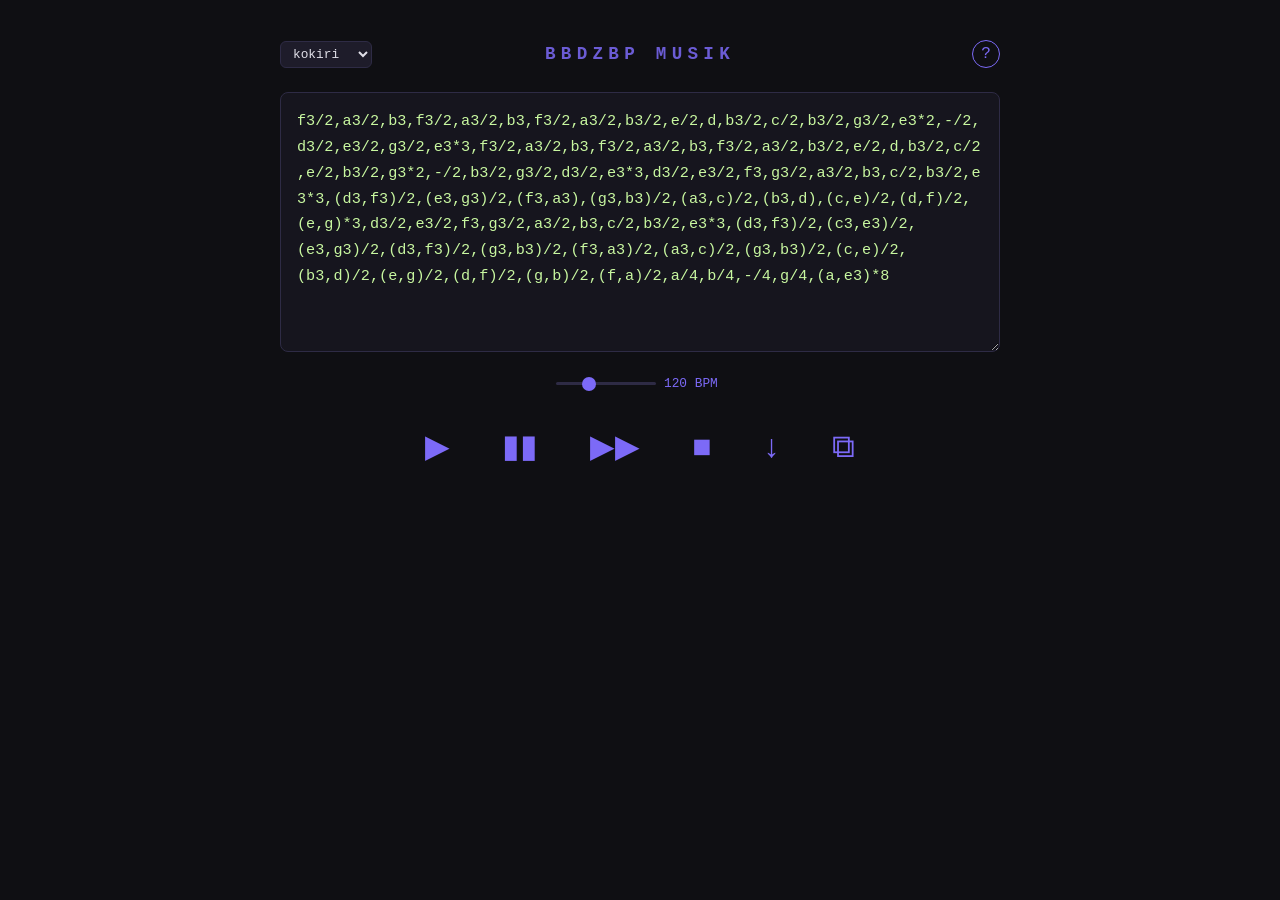
<file: index.html>
<html>
<head>
  <title>bbdzbp musik</title>
  <link rel="icon" href="data:image/svg+xml,<svg xmlns='http://www.w3.org/2000/svg' viewBox='0 0 100 100'><circle cx='50' cy='50' r='40' fill='%237c6af7' filter='url(%23g)'/><defs><filter id='g'><feGaussianBlur stdDeviation='8' result='b'/><feMerge><feMergeNode in='b'/><feMergeNode in='SourceGraphic'/></feMerge></filter></defs></svg>">
  <script src="./js/partitions.js"></script>
  <script src="./js/bbdzbpmsc.js"></script>
  <link rel="stylesheet" href="./css/index.css">
  <meta name="viewport" content="width=device-width, initial-scale=1">
</head>
<body>
  <div class="header">
    <select id="partition-select"></select>
    <h1>bbdzbp musik</h1>
    <a href="./manuel.html">?</a>
  </div>
  <textarea id="partition"></textarea>
  <pre id="partition-display" onclick="stop();"></pre>
  <div class="tempo">
    <input type="range" id="tempo" min="40" max="300" value="120">
    <span id="tempo-label">120 BPM</span>
  </div>
  <div class="controls">
    <button onclick="start();" title="start">&#9654;</button>
    <button onclick="pause();" title="pause">&#9646;&#9646;</button>
    <button onclick="resume();" title="resume">&#9654;&#9654;</button>
    <button onclick="stop();" title="stop">&#9632;</button>
    <button onclick="downloadPartition();" title="télécharger">&#8595;</button>
    <button onclick="sharePartition();" title="partager">&#10697;</button>
  </div>
  <div id="beat-dot"></div>
  <div id="toast"></div>
</body>
<script src="./js/index.js"></script>
</html>
</file>
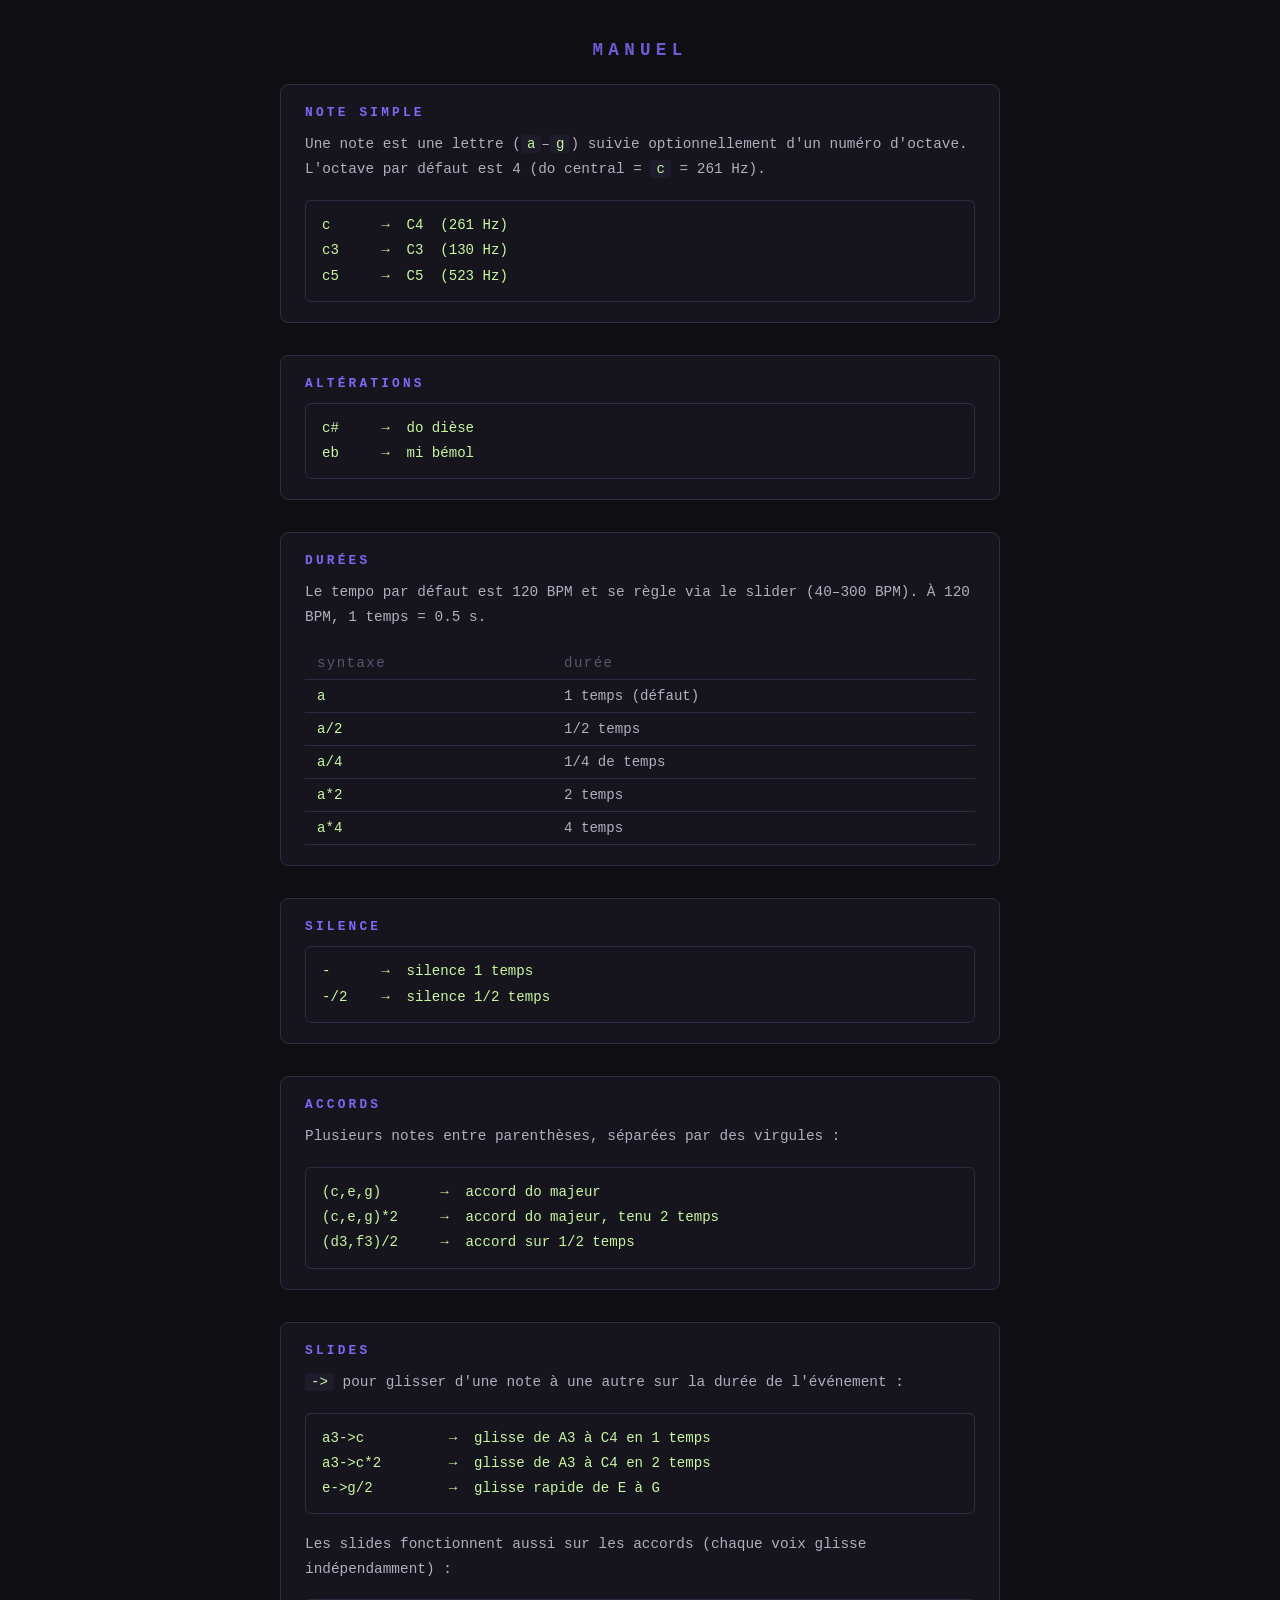
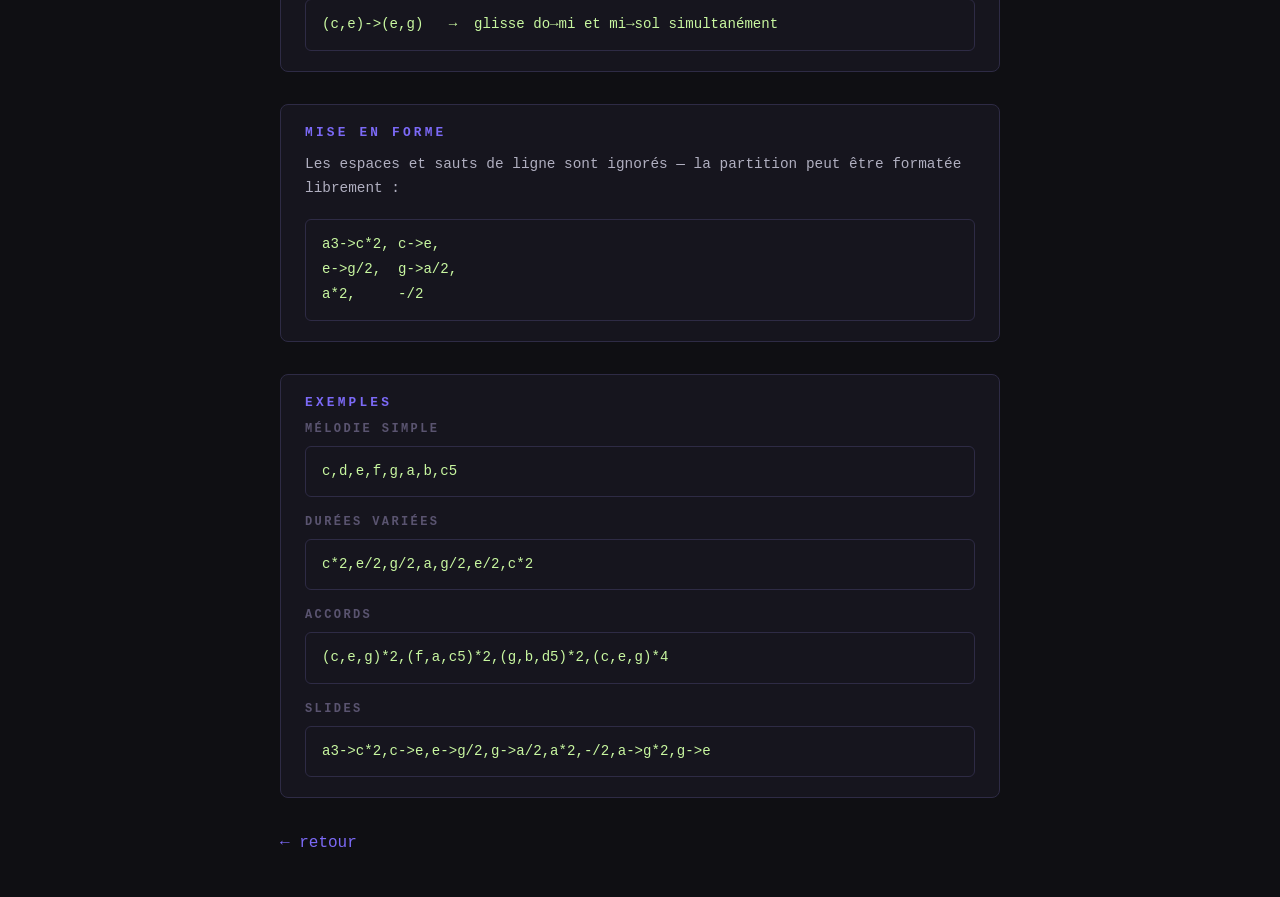
<file: manuel.html>
<html>
<head>
  <title>manuel — bbdzbp musik</title>
  <link rel="stylesheet" href="./css/index.css">
  <link rel="stylesheet" href="./css/manuel.css">
</head>
<body>
  <h1>manuel</h1>
  <div class="content">

    <div class="block">
      <h2>Note simple</h2>
      <p>Une note est une lettre (<code>a</code>–<code>g</code>) suivie optionnellement d'un numéro d'octave. L'octave par défaut est 4 (do central = <code>c</code> = 261 Hz).</p>
      <br>
      <div class="code-block">c      →  C4  (261 Hz)
c3     →  C3  (130 Hz)
c5     →  C5  (523 Hz)</div>
    </div>

    <div class="block">
      <h2>Altérations</h2>
      <div class="code-block">c#     →  do dièse
eb     →  mi bémol</div>
    </div>

    <div class="block">
      <h2>Durées</h2>
      <p>Le tempo par défaut est 120 BPM et se règle via le slider (40–300 BPM). À 120 BPM, 1 temps = 0.5 s.</p>
      <br>
      <table>
        <tr><th>syntaxe</th><th>durée</th></tr>
        <tr><td>a</td><td>1 temps (défaut)</td></tr>
        <tr><td>a/2</td><td>1/2 temps</td></tr>
        <tr><td>a/4</td><td>1/4 de temps</td></tr>
        <tr><td>a*2</td><td>2 temps</td></tr>
        <tr><td>a*4</td><td>4 temps</td></tr>
      </table>
    </div>

    <div class="block">
      <h2>Silence</h2>
      <div class="code-block">-      →  silence 1 temps
-/2    →  silence 1/2 temps</div>
    </div>

    <div class="block">
      <h2>Accords</h2>
      <p>Plusieurs notes entre parenthèses, séparées par des virgules :</p>
      <br>
      <div class="code-block">(c,e,g)       →  accord do majeur
(c,e,g)*2     →  accord do majeur, tenu 2 temps
(d3,f3)/2     →  accord sur 1/2 temps</div>
    </div>

    <div class="block">
      <h2>Slides</h2>
      <p><code>-></code> pour glisser d'une note à une autre sur la durée de l'événement :</p>
      <br>
      <div class="code-block">a3->c          →  glisse de A3 à C4 en 1 temps
a3->c*2        →  glisse de A3 à C4 en 2 temps
e->g/2         →  glisse rapide de E à G</div>
      <br>
      <p>Les slides fonctionnent aussi sur les accords (chaque voix glisse indépendamment) :</p>
      <br>
      <div class="code-block">(c,e)->(e,g)   →  glisse do→mi et mi→sol simultanément</div>
    </div>

    <div class="block">
      <h2>Mise en forme</h2>
      <p>Les espaces et sauts de ligne sont ignorés — la partition peut être formatée librement :</p>
      <br>
      <div class="code-block">a3->c*2, c->e,
e->g/2,  g->a/2,
a*2,     -/2</div>
    </div>

    <div class="block">
      <h2>Exemples</h2>
      <h3>Mélodie simple</h3>
      <div class="code-block">c,d,e,f,g,a,b,c5</div>
      <br>
      <h3>Durées variées</h3>
      <div class="code-block">c*2,e/2,g/2,a,g/2,e/2,c*2</div>
      <br>
      <h3>Accords</h3>
      <div class="code-block">(c,e,g)*2,(f,a,c5)*2,(g,b,d5)*2,(c,e,g)*4</div>
      <br>
      <h3>Slides</h3>
      <div class="code-block">a3->c*2,c->e,e->g/2,g->a/2,a*2,-/2,a->g*2,g->e</div>
    </div>

    <p><a href="./index.html">← retour</a></p>

  </div>
</body>
</html>
</file>
<file: css/index.css>
* { box-sizing: border-box; margin: 0; padding: 0; }

body {
  background: #0f0f13;
  color: #e0dfe8;
  font-family: 'Courier New', monospace;
  display: flex;
  flex-direction: column;
  align-items: center;
  min-height: 100vh;
  padding: 40px 20px;
  gap: 24px;
}

a {
  color: #7c6af7;
  font-size: 1rem;
  text-decoration: none;
  border: 1px solid #7c6af7;
  border-radius: 50%;
  width: 28px;
  height: 28px;
  display: flex;
  align-items: center;
  justify-content: center;
  transition: background 0.15s, color 0.15s;
}

a:hover {
  background: #7c6af7;
  color: #fff;
}

.header {
  display: grid;
  grid-template-columns: 1fr auto 1fr;
  align-items: center;
  width: 100%;
  max-width: 720px;
}

.header a {
  justify-self: end;
}

#partition-select {
  width: fit-content;
  background: #1e1c2a;
  color: #e0dfe8;
  border: 1px solid #2e2b45;
  border-radius: 6px;
  padding: 4px 8px;
  font-family: 'Courier New', monospace;
  font-size: 0.8rem;
  outline: none;
  cursor: pointer;
  transition: border-color 0.15s;
}

#partition-select:hover,
#partition-select:focus {
  border-color: #7c6af7;
}


#beat-dot {
  position: fixed;
  width: 14px;
  height: 14px;
  border-radius: 50%;
  background: #7c6af7;
  box-shadow: 0 0 8px #7c6af7;
  transform: scale(1);
  opacity: 0.3;
  pointer-events: none;
}

h1 {
  font-size: 1.1rem;
  letter-spacing: 0.3em;
  text-transform: uppercase;
  color: #7c6af7;
  opacity: 0.85;
}

#partition {
  width: 100%;
  max-width: 720px;
  height: 260px;
  background: #16151e;
  color: #c8f7a0;
  border: 1px solid #2e2b45;
  border-radius: 8px;
  padding: 16px;
  font-family: 'Courier New', monospace;
  font-size: 0.95rem;
  line-height: 1.7;
  resize: vertical;
  outline: none;
  transition: border-color 0.2s;
}

#partition:focus {
  border-color: #7c6af7;
}

#partition-display {
  width: 100%;
  max-width: 720px;
  height: 260px;
  background: #16151e;
  color: #c8f7a0;
  border: 1px solid #2e2b45;
  border-radius: 8px;
  padding: 16px;
  font-family: 'Courier New', monospace;
  font-size: 0.95rem;
  line-height: 1.7;
  white-space: pre-wrap;
  word-break: break-all;
  overflow-y: auto;
  display: none;
}

#partition-display mark {
  background: rgba(124, 106, 247, 0.25);
  color: #fff;
  font-weight: bold;
  border-radius: 3px;
  padding: 0 2px;
  text-shadow: 0 0 8px rgba(124, 106, 247, 0.6);
}

.controls {
  display: flex;
  gap: 12px;
  align-items: center;
}

.tempo {
  display: flex;
  align-items: center;
  gap: 8px;
}

.tempo input[type="range"] {
  -webkit-appearance: none;
  appearance: none;
  width: 100px;
  height: 3px;
  background: #2e2b45;
  border-radius: 2px;
  outline: none;
  cursor: pointer;
}

.tempo input[type="range"]::-webkit-slider-thumb {
  -webkit-appearance: none;
  width: 14px;
  height: 14px;
  border-radius: 50%;
  background: #7c6af7;
  cursor: pointer;
  transition: background 0.15s;
}

.tempo input[type="range"]::-webkit-slider-thumb:hover {
  background: #fff;
}

#tempo-label {
  font-size: 0.8rem;
  color: #7c6af7;
  min-width: 60px;
}

#toast {
  position: fixed;
  bottom: 32px;
  left: 50%;
  transform: translateX(-50%) translateY(20px);
  background: #2a2740;
  color: #c8f7a0;
  border: 1px solid #7c6af7;
  border-radius: 8px;
  padding: 10px 20px;
  font-size: 0.85rem;
  opacity: 0;
  transition: opacity 0.2s, transform 0.2s;
  pointer-events: none;
  white-space: nowrap;
}

#toast.show {
  opacity: 1;
  transform: translateX(-50%) translateY(0);
}

@media (max-width: 600px) {
  button[onclick="downloadPartition();"] {
    display: none;
  }

  body {
    padding: 24px 16px;
    gap: 16px;
  }

  #partition,
  #partition-display {
    height: 180px;
    font-size: 0.8rem;
  }

  .controls {
    flex-wrap: wrap;
    justify-content: center;
  }

  button {
    padding: 12px 18px;
    font-size: 0.8rem;
    flex: 1;
    min-width: 80px;
  }

  .tempo {
    width: 100%;
    justify-content: center;
  }

  .tempo input[type="range"] {
    width: 140px;
  }

  #partition-select {
    font-size: 0.75rem;
    max-width: 90px;
  }
}

button {
  background: none;
  color: #7c6af7;
  border: none;
  border-radius: 6px;
  padding: 12px 20px;
  font-size: 2rem;
  cursor: pointer;
  transition: color 0.15s, transform 0.1s, text-shadow 0.1s;
  -webkit-tap-highlight-color: transparent;
  touch-action: manipulation;
}

button:hover {
  color: #a99fff;
}

button:active {
  color: #fff;
  transform: scale(0.9);
  text-shadow: 0 0 20px #7c6af7, 0 0 40px #7c6af7;
}
</file>
<file: css/manuel.css>
.content {
  width: 100%;
  max-width: 720px;
  display: flex;
  flex-direction: column;
  gap: 32px;
}

h2 {
  font-size: 0.8rem;
  letter-spacing: 0.25em;
  text-transform: uppercase;
  color: #7c6af7;
  margin-bottom: 12px;
}

h3 {
  font-size: 0.75rem;
  letter-spacing: 0.2em;
  text-transform: uppercase;
  color: #5a5470;
  margin-bottom: 10px;
}

p {
  font-size: 0.9rem;
  line-height: 1.7;
  color: #b0afc0;
}

pre, code {
  font-family: 'Courier New', monospace;
}

code {
  background: #1e1c2a;
  color: #c8f7a0;
  padding: 1px 6px;
  border-radius: 3px;
  font-size: 0.88rem;
}

.block {
  background: #16151e;
  border: 1px solid #2e2b45;
  border-radius: 8px;
  padding: 20px 24px;
}

.code-block {
  background: #16151e;
  border: 1px solid #2e2b45;
  border-radius: 6px;
  padding: 12px 16px;
  color: #c8f7a0;
  font-size: 0.88rem;
  line-height: 1.8;
  white-space: pre;
  overflow-x: auto;
}

table {
  width: 100%;
  border-collapse: collapse;
  font-size: 0.88rem;
}

td, th {
  padding: 8px 12px;
  text-align: left;
  border-bottom: 1px solid #2e2b45;
}

th {
  color: #5a5470;
  font-weight: normal;
  letter-spacing: 0.1em;
}

td:first-child {
  color: #c8f7a0;
}

td:last-child {
  color: #b0afc0;
}

a {
  color: #7c6af7;
  text-decoration: none;
  border: none;
  width: auto;
  height: auto;
  border-radius: 0;
  display: inline;
}

a:hover {
  text-decoration: underline;
  background: none;
  color: #7c6af7;
}
</file>
